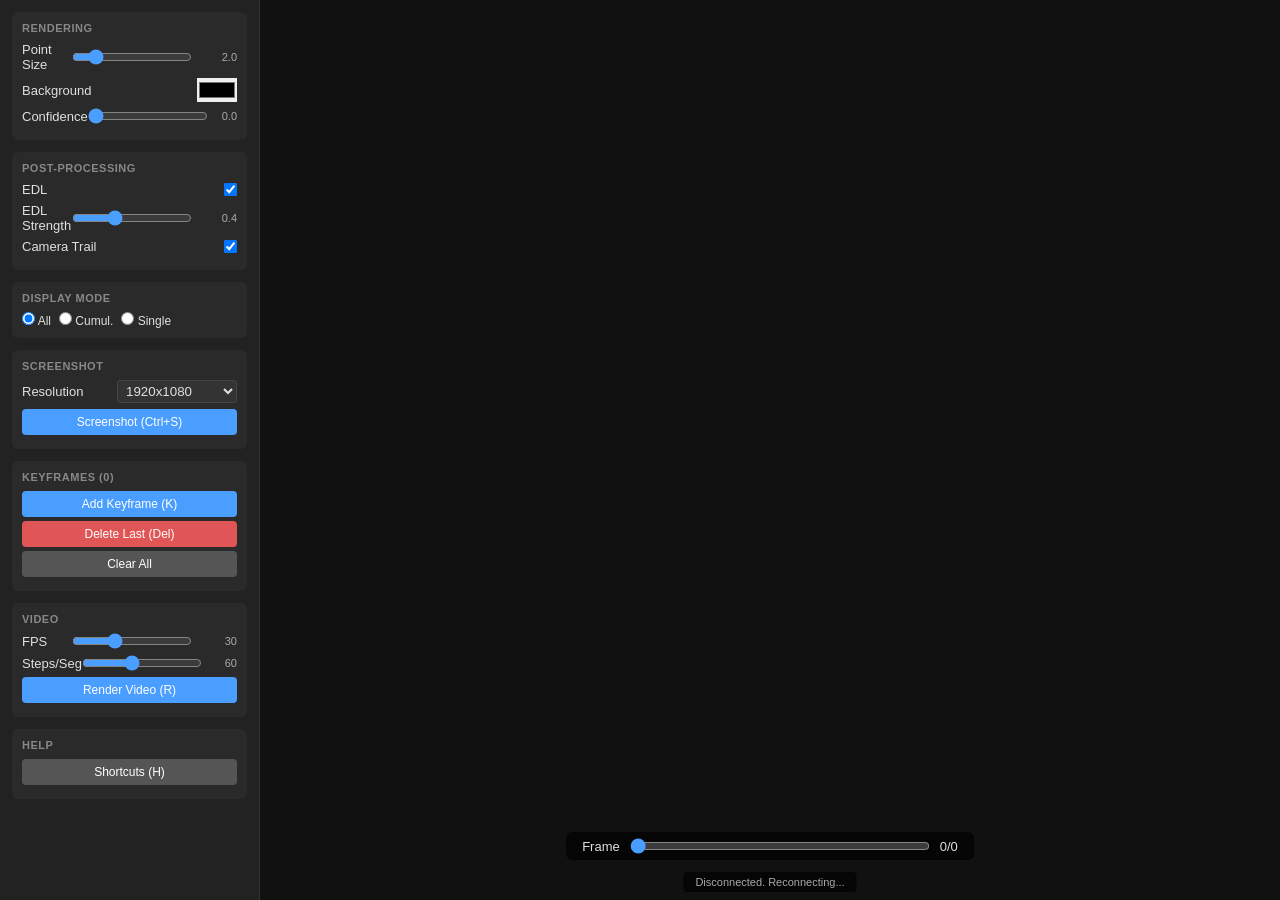
<file: demo_render/interactive_viewer/static/index.html>
<!DOCTYPE html>
<html lang="en">
<head>
<meta charset="UTF-8">
<meta name="viewport" content="width=device-width, initial-scale=1.0">
<title>Point Cloud Viewer</title>
<style>
* { margin: 0; padding: 0; box-sizing: border-box; }
body { background: #1a1a1a; color: #e0e0e0; font-family: -apple-system, sans-serif; font-size: 13px; overflow: hidden; display: flex; height: 100vh; }

/* Sidebar */
#sidebar { width: 260px; background: #222; padding: 12px; overflow-y: auto; flex-shrink: 0; border-right: 1px solid #333; display: flex; flex-direction: column; gap: 12px; }
.section { background: #2a2a2a; border-radius: 6px; padding: 10px; }
.section h3 { font-size: 11px; text-transform: uppercase; color: #888; margin-bottom: 8px; letter-spacing: 0.5px; }
.row { display: flex; align-items: center; justify-content: space-between; margin-bottom: 6px; }
.row label { flex: 1; }
.row input[type=range] { width: 120px; }
.row input[type=color] { width: 40px; height: 24px; border: none; cursor: pointer; }
.row select { width: 120px; background: #333; color: #e0e0e0; border: 1px solid #444; border-radius: 3px; padding: 2px 4px; }
.row .val { width: 45px; text-align: right; color: #aaa; font-size: 11px; }
input[type=range] { accent-color: #4a9eff; }
.radio-group { display: flex; gap: 8px; flex-wrap: wrap; }
.radio-group label { cursor: pointer; font-size: 12px; }

/* Buttons */
.btn { background: #4a9eff; color: #fff; border: none; border-radius: 4px; padding: 6px 12px; cursor: pointer; font-size: 12px; width: 100%; margin-bottom: 4px; }
.btn:hover { background: #3a8eef; }
.btn.danger { background: #e05555; }
.btn.danger:hover { background: #d04545; }
.btn.secondary { background: #555; }
.btn.secondary:hover { background: #666; }

/* Keyframe list */
#kf-list { max-height: 200px; overflow-y: auto; }
.kf-item { background: #333; border-radius: 3px; padding: 4px 8px; margin-bottom: 3px; cursor: pointer; font-size: 11px; display: flex; justify-content: space-between; }
.kf-item:hover { background: #444; }

/* Canvas area */
#canvas-wrap { flex: 1; position: relative; display: flex; align-items: center; justify-content: center; background: #111; }
#render-canvas { max-width: 100%; max-height: 100%; object-fit: contain; cursor: grab; }
#render-canvas.dragging { cursor: grabbing; }

/* Status bar */
#status { position: absolute; bottom: 8px; left: 50%; transform: translateX(-50%); background: rgba(0,0,0,0.7); color: #aaa; padding: 4px 12px; border-radius: 4px; font-size: 11px; pointer-events: none; }

/* Frame slider */
#frame-bar { position: absolute; bottom: 40px; left: 50%; transform: translateX(-50%); background: rgba(0,0,0,0.7); padding: 6px 16px; border-radius: 6px; display: flex; align-items: center; gap: 10px; }
#frame-slider { width: 300px; }

/* Toast */
#toast { position: absolute; top: 16px; right: 16px; background: rgba(74,158,255,0.9); color: #fff; padding: 8px 16px; border-radius: 6px; font-size: 12px; display: none; z-index: 10; }

/* Help overlay */
#help { position: absolute; top: 50%; left: 50%; transform: translate(-50%, -50%); background: rgba(0,0,0,0.85); color: #ddd; padding: 24px; border-radius: 10px; font-size: 13px; display: none; z-index: 20; min-width: 360px; }
#help h2 { margin-bottom: 12px; color: #4a9eff; }
#help table { width: 100%; }
#help td { padding: 3px 8px; }
#help td:first-child { color: #4a9eff; font-weight: bold; white-space: nowrap; }
</style>
</head>
<body>

<div id="sidebar">
  <div class="section">
    <h3>Rendering</h3>
    <div class="row">
      <label>Point Size</label>
      <input type="range" id="point-size" min="0.5" max="10" step="0.5" value="2.0">
      <span class="val" id="point-size-val">2.0</span>
    </div>
    <div class="row">
      <label>Background</label>
      <input type="color" id="bg-color" value="#000000">
    </div>
    <div class="row">
      <label>Confidence</label>
      <input type="range" id="conf-thresh" min="0" max="10" step="0.1" value="0">
      <span class="val" id="conf-thresh-val">0.0</span>
    </div>
  </div>

  <div class="section">
    <h3>Post-Processing</h3>
    <div class="row">
      <label>EDL</label>
      <input type="checkbox" id="edl-toggle" checked>
    </div>
    <div class="row">
      <label>EDL Strength</label>
      <input type="range" id="edl-strength" min="0.1" max="1.0" step="0.05" value="0.4">
      <span class="val" id="edl-strength-val">0.4</span>
    </div>
    <div class="row">
      <label>Camera Trail</label>
      <input type="checkbox" id="trail-toggle" checked>
    </div>
  </div>

  <div class="section">
    <h3>Display Mode</h3>
    <div class="radio-group">
      <label><input type="radio" name="display-mode" value="all" checked> All</label>
      <label><input type="radio" name="display-mode" value="cumulative"> Cumul.</label>
      <label><input type="radio" name="display-mode" value="single"> Single</label>
    </div>
  </div>

  <div class="section">
    <h3>Screenshot</h3>
    <div class="row">
      <label>Resolution</label>
      <select id="screenshot-res">
        <option value="1920x1080">1920x1080</option>
        <option value="2560x1440">2560x1440</option>
        <option value="3840x2160">3840x2160</option>
      </select>
    </div>
    <button class="btn" id="btn-screenshot">Screenshot (Ctrl+S)</button>
  </div>

  <div class="section">
    <h3>Keyframes (<span id="kf-count">0</span>)</h3>
    <button class="btn" id="btn-add-kf">Add Keyframe (K)</button>
    <button class="btn danger" id="btn-del-kf">Delete Last (Del)</button>
    <button class="btn secondary" id="btn-clear-kf">Clear All</button>
    <div id="kf-list"></div>
  </div>

  <div class="section">
    <h3>Video</h3>
    <div class="row">
      <label>FPS</label>
      <input type="range" id="video-fps" min="15" max="60" step="5" value="30">
      <span class="val" id="video-fps-val">30</span>
    </div>
    <div class="row">
      <label>Steps/Seg</label>
      <input type="range" id="video-steps" min="20" max="120" step="10" value="60">
      <span class="val" id="video-steps-val">60</span>
    </div>
    <button class="btn" id="btn-render-video">Render Video (R)</button>
  </div>

  <div class="section">
    <h3>Help</h3>
    <button class="btn secondary" id="btn-help">Shortcuts (H)</button>
  </div>
</div>

<div id="canvas-wrap">
  <canvas id="render-canvas" width="1280" height="720"></canvas>
  <div id="frame-bar">
    <span>Frame</span>
    <input type="range" id="frame-slider" min="0" max="0" value="0">
    <span id="frame-val">0/0</span>
  </div>
  <div id="status">Loading...</div>
  <div id="toast"></div>
  <div id="help">
    <h2>Keyboard Shortcuts</h2>
    <table>
      <tr><td>Left Drag</td><td>Orbit rotate</td></tr>
      <tr><td>Right Drag</td><td>Pan</td></tr>
      <tr><td>Scroll</td><td>Zoom</td></tr>
      <tr><td>W/A/S/D</td><td>Move forward/left/back/right</td></tr>
      <tr><td>Q/E</td><td>Move up/down</td></tr>
      <tr><td>Shift</td><td>Hold for faster movement</td></tr>
      <tr><td>K</td><td>Add keyframe</td></tr>
      <tr><td>Delete</td><td>Remove last keyframe</td></tr>
      <tr><td>Ctrl+S</td><td>Screenshot</td></tr>
      <tr><td>R</td><td>Render video from keyframes</td></tr>
      <tr><td>Space</td><td>Play/pause frame animation</td></tr>
      <tr><td>H</td><td>Toggle this help</td></tr>
    </table>
  </div>
</div>

<script>
const canvas = document.getElementById('render-canvas');
const ctx = canvas.getContext('2d');
const status = document.getElementById('status');
const toast = document.getElementById('toast');
const help = document.getElementById('help');
const frameSlider = document.getElementById('frame-slider');
const frameVal = document.getElementById('frame-val');

let ws = null;
let numFrames = 0;
let playing = false;
let playTimer = null;

// ----- WebSocket -----
function connect() {
  const proto = location.protocol === 'https:' ? 'wss' : 'ws';
  ws = new WebSocket(`${proto}://${location.host}/ws`);
  ws.binaryType = 'arraybuffer';

  ws.onopen = () => {
    status.textContent = 'Connected';
    fetchMeta();
  };

  ws.onmessage = (e) => {
    if (e.data instanceof ArrayBuffer) {
      // JPEG frame
      const blob = new Blob([e.data], {type: 'image/jpeg'});
      createImageBitmap(blob).then(bmp => {
        canvas.width = bmp.width;
        canvas.height = bmp.height;
        ctx.drawImage(bmp, 0, 0);
      });
    } else {
      const msg = JSON.parse(e.data);
      if (msg.type === 'keyframes_updated') {
        updateKeyframeList(msg.keyframes, msg.count);
      } else if (msg.type === 'screenshot_done') {
        showToast(`Screenshot saved: ${msg.path}`);
      } else if (msg.type === 'video_done') {
        showToast(`Video saved: ${msg.path} (${msg.frames} frames)`);
      } else if (msg.type === 'video_progress') {
        status.textContent = msg.message;
      } else if (msg.type === 'error') {
        showToast(msg.message, true);
      }
    }
  };

  ws.onclose = () => {
    status.textContent = 'Disconnected. Reconnecting...';
    setTimeout(connect, 2000);
  };
}

function send(obj) {
  if (ws && ws.readyState === WebSocket.OPEN) {
    ws.send(JSON.stringify(obj));
  }
}

async function fetchMeta() {
  const res = await fetch('/meta');
  const meta = await res.json();
  numFrames = meta.num_frames;
  frameSlider.max = Math.max(0, numFrames - 1);
  frameVal.textContent = `0/${numFrames}`;
  status.textContent = `${numFrames} frames, ${meta.total_points.toLocaleString()} points`;
}

// ----- Toast -----
function showToast(msg, isError) {
  toast.textContent = msg;
  toast.style.background = isError ? 'rgba(224,85,85,0.9)' : 'rgba(74,158,255,0.9)';
  toast.style.display = 'block';
  setTimeout(() => { toast.style.display = 'none'; }, 3000);
}

// ----- Mouse interaction -----
let isDragging = false;
let dragButton = 0;
let lastX = 0, lastY = 0;

canvas.addEventListener('mousedown', (e) => {
  isDragging = true;
  dragButton = e.button;
  lastX = e.clientX;
  lastY = e.clientY;
  canvas.classList.add('dragging');
  e.preventDefault();
});

canvas.addEventListener('contextmenu', e => e.preventDefault());

window.addEventListener('mousemove', (e) => {
  if (!isDragging) return;
  const dx = e.clientX - lastX;
  const dy = e.clientY - lastY;
  lastX = e.clientX;
  lastY = e.clientY;

  if (dragButton === 0) {
    send({type: 'orbit', dx, dy});
  } else if (dragButton === 2) {
    send({type: 'pan', dx, dy});
  }
});

window.addEventListener('mouseup', () => {
  isDragging = false;
  canvas.classList.remove('dragging');
});

canvas.addEventListener('wheel', (e) => {
  e.preventDefault();
  const delta = e.deltaY > 0 ? -1 : 1;
  send({type: 'zoom', delta});
}, {passive: false});

// ----- Keyboard -----
const keysDown = new Set();

window.addEventListener('keydown', (e) => {
  if (e.repeat) return;

  // Ctrl+S screenshot
  if (e.key === 's' && (e.ctrlKey || e.metaKey)) {
    e.preventDefault();
    doScreenshot();
    return;
  }

  const key = e.key.toLowerCase();
  keysDown.add(key);

  if (key === 'k') {
    send({type: 'add_keyframe'});
  } else if (key === 'delete' || key === 'backspace') {
    send({type: 'remove_keyframe'});
  } else if (key === 'r' && !e.ctrlKey) {
    doRenderVideo();
  } else if (key === 'h') {
    help.style.display = help.style.display === 'none' ? 'block' : 'none';
  } else if (key === ' ') {
    e.preventDefault();
    togglePlay();
  }

  // Start WASD movement
  if ('wasdeq'.includes(key)) {
    startMovement();
  }
});

window.addEventListener('keyup', (e) => {
  keysDown.delete(e.key.toLowerCase());
});

let moveInterval = null;
function startMovement() {
  if (moveInterval) return;
  moveInterval = setInterval(() => {
    const shift = keysDown.has('shift');
    if (keysDown.has('w')) send({type: 'move', dir: 'forward', shift});
    if (keysDown.has('s')) send({type: 'move', dir: 'backward', shift});
    if (keysDown.has('a')) send({type: 'move', dir: 'left', shift});
    if (keysDown.has('d')) send({type: 'move', dir: 'right', shift});
    if (keysDown.has('q')) send({type: 'move', dir: 'up', shift});
    if (keysDown.has('e')) send({type: 'move', dir: 'down', shift});

    // Stop if no movement keys held
    if (!['w','a','s','d','q','e'].some(k => keysDown.has(k))) {
      clearInterval(moveInterval);
      moveInterval = null;
    }
  }, 33); // ~30fps
}

// ----- Frame playback -----
function togglePlay() {
  playing = !playing;
  if (playing) {
    playTimer = setInterval(() => {
      let f = parseInt(frameSlider.value) + 1;
      if (f >= numFrames) f = 0;
      frameSlider.value = f;
      frameVal.textContent = `${f}/${numFrames}`;
      send({type: 'set_frame', value: f});
    }, 100);
  } else {
    clearInterval(playTimer);
  }
}

// ----- Controls -----
document.getElementById('point-size').addEventListener('input', function() {
  document.getElementById('point-size-val').textContent = this.value;
  send({type: 'set_point_size', value: parseFloat(this.value)});
});

document.getElementById('bg-color').addEventListener('input', function() {
  send({type: 'set_background', value: this.value});
});

document.getElementById('conf-thresh').addEventListener('input', function() {
  document.getElementById('conf-thresh-val').textContent = parseFloat(this.value).toFixed(1);
  send({type: 'set_conf_threshold', value: parseFloat(this.value)});
});

document.getElementById('edl-toggle').addEventListener('change', function() {
  send({type: 'set_edl', enabled: this.checked});
});
document.getElementById('edl-strength').addEventListener('input', function() {
  document.getElementById('edl-strength-val').textContent = parseFloat(this.value).toFixed(2);
  send({type: 'set_edl_strength', value: parseFloat(this.value)});
});
document.getElementById('trail-toggle').addEventListener('change', function() {
  send({type: 'set_trail', enabled: this.checked});
});

frameSlider.addEventListener('input', function() {
  frameVal.textContent = `${this.value}/${numFrames}`;
  send({type: 'set_frame', value: parseInt(this.value)});
});

document.querySelectorAll('input[name="display-mode"]').forEach(r => {
  r.addEventListener('change', function() {
    send({type: 'set_display_mode', value: this.value});
  });
});

document.getElementById('video-fps').addEventListener('input', function() {
  document.getElementById('video-fps-val').textContent = this.value;
});
document.getElementById('video-steps').addEventListener('input', function() {
  document.getElementById('video-steps-val').textContent = this.value;
});

// ----- Buttons -----
document.getElementById('btn-screenshot').addEventListener('click', doScreenshot);
document.getElementById('btn-add-kf').addEventListener('click', () => send({type: 'add_keyframe'}));
document.getElementById('btn-del-kf').addEventListener('click', () => send({type: 'remove_keyframe'}));
document.getElementById('btn-clear-kf').addEventListener('click', () => send({type: 'clear_keyframes'}));
document.getElementById('btn-render-video').addEventListener('click', doRenderVideo);
document.getElementById('btn-help').addEventListener('click', () => {
  help.style.display = help.style.display === 'none' ? 'block' : 'none';
});

function doScreenshot() {
  const res = document.getElementById('screenshot-res').value;
  send({type: 'screenshot', resolution: res});
}

function doRenderVideo() {
  const fps = parseInt(document.getElementById('video-fps').value);
  const steps = parseInt(document.getElementById('video-steps').value);
  send({type: 'render_video', fps, steps_per_segment: steps});
}

// ----- Keyframe list -----
function updateKeyframeList(keyframes, count) {
  document.getElementById('kf-count').textContent = count;
  const list = document.getElementById('kf-list');
  list.replaceChildren();
  keyframes.forEach((kf, i) => {
    const div = document.createElement('div');
    div.className = 'kf-item';
    const keyframeLabel = document.createElement('span');
    keyframeLabel.textContent = `KF ${i + 1}`;
    const frameLabel = document.createElement('span');
    frameLabel.textContent = `Frame ${Number(kf.frame_idx)}`;
    div.append(keyframeLabel, frameLabel);
    div.addEventListener('click', () => send({type: 'goto_keyframe', index: i}));
    list.appendChild(div);
  });
}

// ----- Init -----
connect();
</script>
</body>
</html>
</file>
